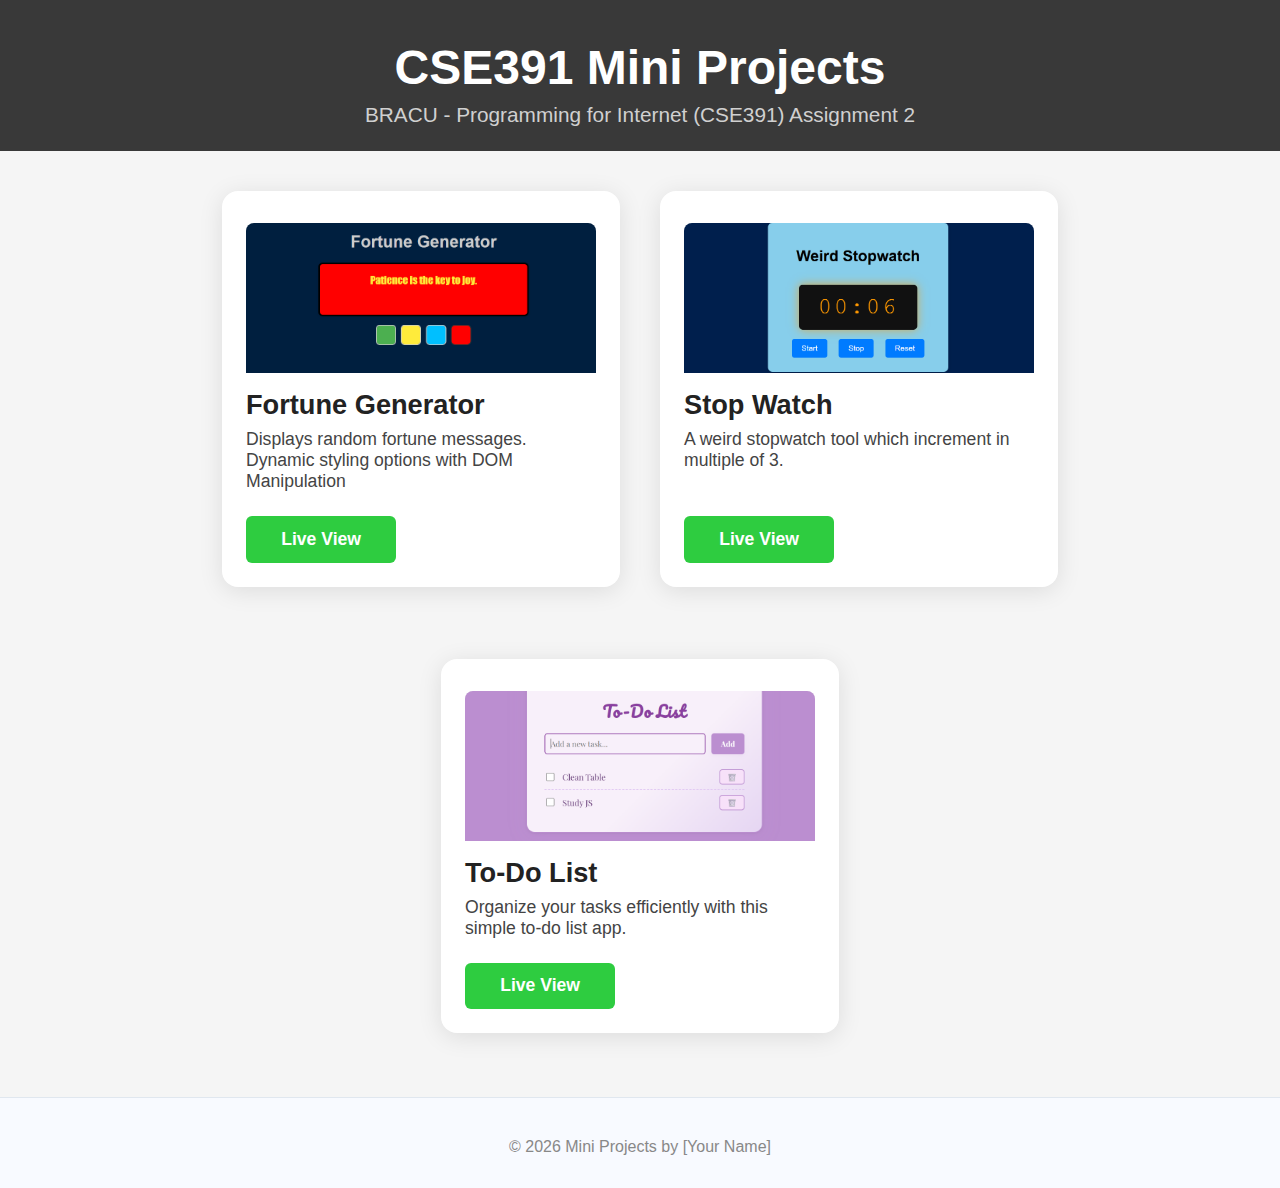
<file: index.html>
<!DOCTYPE html>
<html lang="en">
<head>
    <meta charset="UTF-8">
    <meta name="viewport" content="width=device-width, initial-scale=1.0">
    <title>CSE391 Mini Projects Showcase</title>
    <link rel="stylesheet" href="showcase.css">
</head>
<body>
    <div class="header-section">
        <h1>CSE391 Mini Projects</h1>
        <p>BRACU - Programming for Internet (CSE391) Assignment 2</p>
    </div>
    <div class="main-content">
        <div class="projects-grid">
            <div class="project-card">
                <img class="project-img" src="images/fortune.png" alt="Fortune Generator Screenshot" onerror="this.src='https://via.placeholder.com/350x150?text=No+Image'">
                <div class="project-title">Fortune Generator</div>
                <div class="project-desc">Displays random fortune messages. Dynamic styling options with DOM Manipulation</div>
                <a class="live-btn" href="fortune_generator/index.html" target="_blank">Live View</a>
            </div>
            <div class="project-card">
                <img class="project-img" src="images/stopwatch.png" alt="Stop Watch Screenshot" onerror="this.src='https://via.placeholder.com/350x150?text=No+Image'">
                <div class="project-title">Stop Watch</div>
                <div class="project-desc">A weird stopwatch tool which increment in multiple of 3.</div>
                <a class="live-btn" href="stop_watch/index.html" target="_blank">Live View</a>
            </div>
            <div class="project-card">
                <img class="project-img" src="images/todo.png" alt="To-Do List Screenshot" onerror="this.src='https://via.placeholder.com/350x150?text=No+Image'">
                <div class="project-title">To-Do List</div>
                <div class="project-desc">Organize your tasks efficiently with this simple to-do list app.</div>
                <a class="live-btn" href="to-do_list/index.html" target="_blank">Live View</a>
            </div>
        </div>
    </div>
    <footer>
        <p>&copy; 2026 Mini Projects by [Your Name]</p>
    </footer>
</body>
</html>
</file>
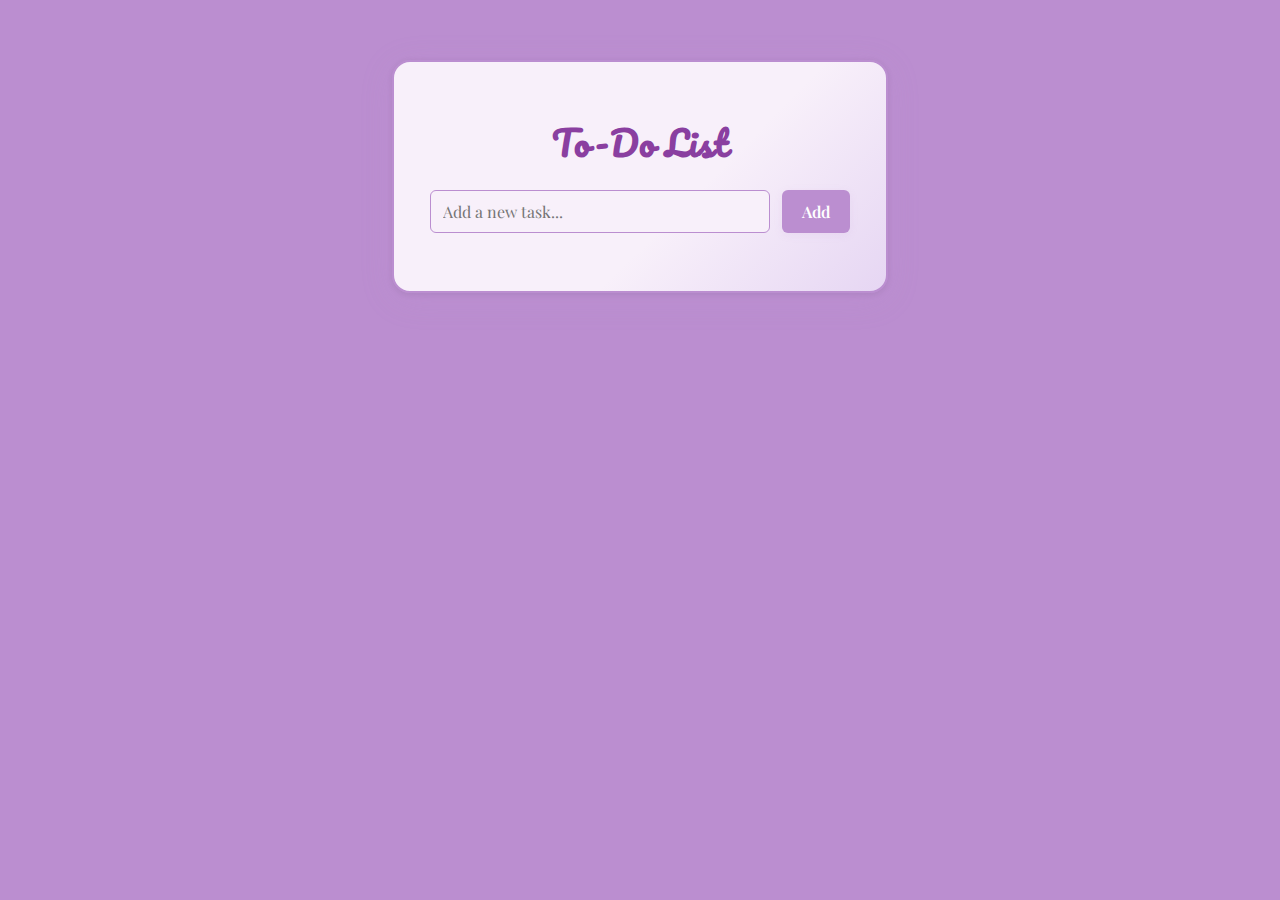
<file: to-do_list/index.html>
<!DOCTYPE html>
<html lang="en">
<head>
    <meta charset="UTF-8">
    <meta name="viewport" content="width=device-width, initial-scale=1.0">
    <title>To-Do List</title>
    <link rel="stylesheet" href="/to-do_list/style.css">
</head>
<body>
    <div class="container">
        <h1>To-Do List</h1>
        <div class="input-section">
            <input type="text" id="taskInput" placeholder="Add a new task...">
            <button id="addTaskBtn">Add</button>
        </div>
        <ul id="taskList"></ul>
    </div>
    <script src="/to-do_list/script.js"></script>
</body>
</html>
</file>
<file: showcase.css>
.project-img {
    width: 100%;
    height: 150px;
    object-fit: cover;
    border-radius: 8px 8px 0 0;
    margin-bottom: 1rem;
    background: #eaeaea;
    display: block;
}
body {
    font-family: 'Segoe UI', Arial, sans-serif;
    background: #f5f5f5;
    margin: 0;
    padding: 0;
}
.header-section {
    background: #393939;
    color: #fff;
    padding: 2.5rem 1rem 1.5rem 1rem;
    text-align: center;
}
.header-section h1 {
    font-size: 3rem;
    margin: 0 0 0.5rem 0;
    font-weight: 700;
}
.header-section p {
    font-size: 1.3rem;
    margin: 0;
    color: #d0d0d0;
}
.main-content {
    display: flex;
    justify-content: center;
    align-items: flex-start;
    min-height: 70vh;
    background: #f5f5f5;
    padding: 2.5rem 1rem 2rem 1rem;
}
.projects-grid {
    display: flex;
    gap: 2.5rem;
    flex-wrap: wrap;
    justify-content: center;
}
.project-card {
    background: #fff;
    border-radius: 16px;
    box-shadow: 0 4px 24px rgba(0,0,0,0.10);
    width: 350px;
    overflow: hidden;
    display: flex;
    flex-direction: column;
    align-items: flex-start;
    margin-bottom: 2rem;
    padding: 2rem 1.5rem 1.5rem 1.5rem;
}
.project-title {
    font-size: 1.7rem;
    font-weight: 700;
    margin: 0 0 0.5rem 0;
    color: #222;
}
.project-desc {
    font-size: 1.1rem;
    color: #444;
    margin-bottom: 1.5rem;
}
.live-btn {
    background: #2ecc40;
    color: #fff;
    border: none;
    border-radius: 6px;
    padding: 0.8rem 2.2rem;
    font-size: 1.1rem;
    font-weight: 600;
    cursor: pointer;
    transition: background 0.15s;
    margin-top: auto;
    text-decoration: none;
    display: inline-block;
}
.live-btn:hover {
    background: #27ae38;
}
footer {
    text-align: center;
    color: #888;
    padding: 1.5rem 0 1rem 0;
    font-size: 1rem;
    background: #f8faff;
    border-top: 1px solid #e0e7ef;
}
</file>
<file: to-do_list/style.css>
@import url('https://fonts.googleapis.com/css2?family=Pacifico&display=swap');
@import url('https://fonts.googleapis.com/css2?family=Playfair+Display:wght@400;700&display=swap');

body {
    font-family: 'Playfair Display', serif;
    background: #BB8ED0;
    margin: 0;
    padding: 0;
}

.container {
    max-width: 420px;
    margin: 60px auto;
    background: linear-gradient(135deg, #f8f0fa 60%, #e6d6f3 100%);
    padding: 28px 36px 36px 36px;
    border-radius: 18px;
    box-shadow: 0 6px 32px 0 rgba(187, 142, 208, 0.18), 0 1.5px 6px 0 rgba(0,0,0,0.08);
    border: 2px solid #BB8ED0;
    transition: background 0.5s;
}

h1 {
    text-align: center;
    color: #8a3fa0;
    letter-spacing: 1px;
    margin-bottom: 18px;
    font-size: 2.1rem;
    font-weight: 700;
    font-family: 'Pacifico', cursive, Arial, sans-serif;
}

.input-section {
    display: flex;
    gap: 12px;
    margin-bottom: 22px;
}

#taskInput {
    flex: 1;
    padding: 10px 12px;
    border: 1.5px solid #BB8ED0;
    border-radius: 6px;
    font-size: 1rem;
    background: #f8f0fa;
    outline: none;
    transition: border 0.2s;
    font-family: 'Playfair Display', serif;
}
#taskInput:focus {
    border: 1.5px solid #8a3fa0;
}

#addTaskBtn {
    padding: 10px 20px;
    background: #BB8ED0;
    color: #fff;
    border: none;
    border-radius: 6px;
    cursor: pointer;
    font-weight: 600;
    font-size: 1rem;
    box-shadow: 0 2px 8px rgba(187, 142, 208, 0.10);
    transition: background 0.2s, box-shadow 0.2s;
    font-family: 'Playfair Display', serif;
}
#addTaskBtn:hover {
    background: #8a3fa0;
    box-shadow: 0 4px 16px rgba(187, 142, 208, 0.18);
}

#taskList {
    list-style: none;
    padding: 0;
    margin: 0;
}

.task-item {
    display: flex;
    align-items: center;
    justify-content: space-between;
    padding: 10px 0;
    border-bottom: 1.5px dashed #e0c6f3;
    transition: background 0.2s;
}
.task-item:last-child {
    border-bottom: none;
}
.task-item:hover {
    background: #f3e6fa;
    border-radius: 6px;
}

.task-label {
    flex: 1;
    margin-left: 14px;
    font-size: 1.08rem;
    color: #5a2d6c;
    transition: color 0.2s;
    font-family: 'Playfair Display', serif;
}

.completed {
    text-decoration: line-through;
    color: #bba3c9;
}

.delete-btn {
    background: #f7e1f9;
    color: #8a3fa0;
    border: 1.5px solid #BB8ED0;
    border-radius: 6px;
    padding: 4px 14px;
    cursor: pointer;
    margin-left: 14px;
    font-weight: 600;
    font-size: 0.98rem;
    transition: background 0.2s, color 0.2s, border 0.2s;
}
.delete-btn:hover {
    background: #BB8ED0;
    color: #fff;
    border: 1.5px solid #8a3fa0;
}

input[type="checkbox"] {
    accent-color: #BB8ED0;
    width: 18px;
    height: 18px;
    cursor: pointer;
    margin-right: 2px;
}
</file>
